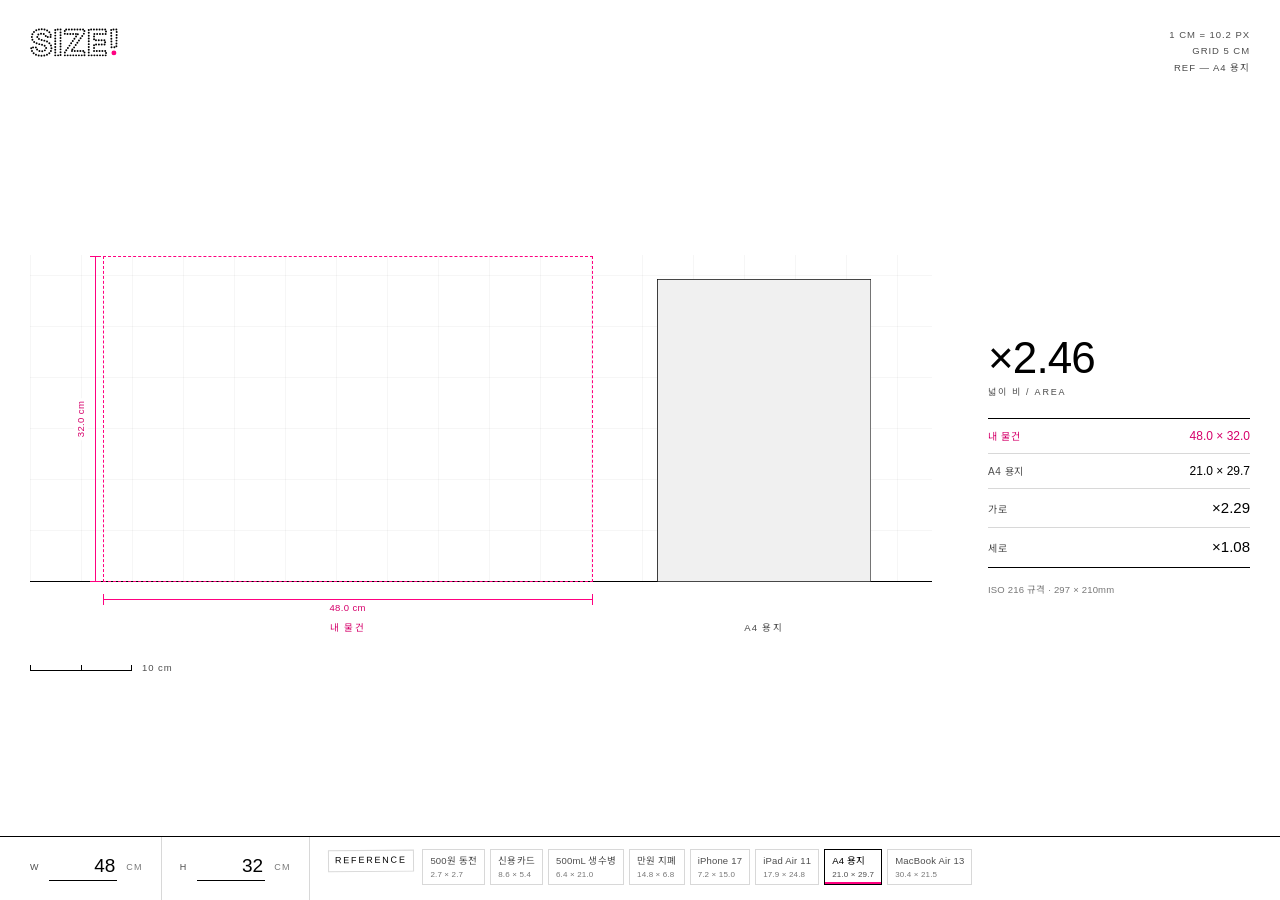
<file: index.html>
<!doctype html>
<html lang="ko">
<head>
<meta charset="utf-8">
<meta name="viewport" content="width=device-width, initial-scale=1">
<title>실물 크기 비교</title>
<meta name="description" content="가로·세로 치수를 입력하면 A4 용지, 신용카드 같은 익숙한 물건과 같은 축척으로 나란히 그려 줍니다.">
<link rel="preconnect" href="https://fonts.gstatic.com" crossorigin>
<link rel="stylesheet" href="https://fonts.googleapis.com/css2?family=Noto+Sans+KR:wght@400;500&display=swap">
<link rel="stylesheet" href="./styles.css">
</head>
<body>

<div class="frame">

  <header class="top">
    <h1 class="mark">
    <!-- SIZE! 워드마크 — 글자 윤곽을 같은 간격의 원형 dot으로만 그린다.
         면 채움·solid outline 없음. ! 아래의 큰 핫핑크 원 하나가 유일한 색 포인트. -->
    <svg class="mark-svg" viewBox="0 0 340.8 112.4" role="img" aria-label="SIZE!">
      <g class="wm-s">
        <circle cx="44.5" cy="107.6" r="3.80"/><circle cx="55.4" cy="106.7" r="3.80"/>
        <circle cx="65.8" cy="103.7" r="3.80"/><circle cx="74.9" cy="97.8" r="3.80"/>
        <circle cx="81.0" cy="88.8" r="3.80"/><circle cx="83.1" cy="78.2" r="3.80"/>
        <circle cx="81.3" cy="67.5" r="3.80"/><circle cx="75.0" cy="58.7" r="3.80"/>
        <circle cx="66.0" cy="52.7" r="3.80"/><circle cx="55.7" cy="49.0" r="3.80"/>
        <circle cx="45.2" cy="46.4" r="3.80"/><circle cx="34.8" cy="43.0" r="3.80"/>
        <circle cx="28.3" cy="34.8" r="3.80"/><circle cx="32.5" cy="25.3" r="3.80"/>
        <circle cx="42.7" cy="22.1" r="3.80"/><circle cx="53.4" cy="23.5" r="3.80"/>
        <circle cx="61.1" cy="30.8" r="3.80"/><circle cx="68.9" cy="34.7" r="3.80"/>
        <circle cx="79.8" cy="34.7" r="3.80"/><circle cx="80.3" cy="25.9" r="3.80"/>
        <circle cx="75.0" cy="16.5" r="3.80"/><circle cx="66.4" cy="9.8" r="3.80"/><circle cx="56.2" cy="6.0" r="3.80"/>
        <circle cx="45.4" cy="4.8" r="3.80"/><circle cx="34.6" cy="5.8" r="3.80"/><circle cx="24.3" cy="9.1" r="3.80"/>
        <circle cx="15.4" cy="15.3" r="3.80"/><circle cx="9.3" cy="24.3" r="3.80"/><circle cx="7.2" cy="34.9" r="3.80"/>
        <circle cx="9.4" cy="45.5" r="3.80"/><circle cx="16.1" cy="54.0" r="3.80"/>
        <circle cx="25.6" cy="59.4" r="3.80"/><circle cx="36.0" cy="62.5" r="3.80"/>
        <circle cx="46.6" cy="65.2" r="3.80"/><circle cx="56.8" cy="68.9" r="3.80"/>
        <circle cx="62.5" cy="77.5" r="3.80"/><circle cx="57.6" cy="86.7" r="3.80"/>
        <circle cx="47.4" cy="90.2" r="3.80"/><circle cx="36.6" cy="89.3" r="3.80"/>
        <circle cx="27.5" cy="83.6" r="3.80"/><circle cx="22.7" cy="75.1" r="3.80"/>
        <circle cx="11.8" cy="75.1" r="3.80"/><circle cx="4.8" cy="78.7" r="3.80"/><circle cx="7.7" cy="89.2" r="3.80"/>
        <circle cx="14.1" cy="97.9" r="3.80"/><circle cx="23.2" cy="103.8" r="3.80"/>
        <circle cx="33.7" cy="106.8" r="3.80"/>
      </g>
      <g class="wm-i">
        <circle cx="118.4" cy="6.1" r="3.80"/><circle cx="107.4" cy="6.1" r="3.80"/>
        <circle cx="97.9" cy="7.6" r="3.80"/><circle cx="97.9" cy="18.5" r="3.80"/>
        <circle cx="97.9" cy="29.5" r="3.80"/><circle cx="97.9" cy="40.4" r="3.80"/>
        <circle cx="97.9" cy="51.4" r="3.80"/><circle cx="97.9" cy="62.3" r="3.80"/>
        <circle cx="97.9" cy="73.3" r="3.80"/><circle cx="97.9" cy="84.2" r="3.80"/>
        <circle cx="97.9" cy="95.2" r="3.80"/><circle cx="97.9" cy="106.1" r="3.80"/>
        <circle cx="108.9" cy="106.1" r="3.80"/><circle cx="118.4" cy="104.7" r="3.80"/>
        <circle cx="118.4" cy="93.8" r="3.80"/><circle cx="118.4" cy="82.8" r="3.80"/>
        <circle cx="118.4" cy="71.8" r="3.80"/><circle cx="118.4" cy="60.9" r="3.80"/>
        <circle cx="118.4" cy="49.9" r="3.80"/><circle cx="118.4" cy="39.0" r="3.80"/>
        <circle cx="118.4" cy="28.0" r="3.80"/><circle cx="118.4" cy="17.1" r="3.80"/>
      </g>
      <g class="wm-z">
        <circle cx="135.2" cy="106.1" r="3.80"/><circle cx="146.0" cy="106.1" r="3.80"/>
        <circle cx="156.9" cy="106.1" r="3.80"/><circle cx="167.8" cy="106.1" r="3.80"/>
        <circle cx="178.7" cy="106.1" r="3.80"/><circle cx="189.6" cy="106.1" r="3.80"/>
        <circle cx="200.5" cy="106.1" r="3.80"/><circle cx="211.2" cy="106.0" r="3.80"/>
        <circle cx="211.2" cy="95.1" r="3.80"/><circle cx="206.2" cy="89.2" r="3.80"/>
        <circle cx="195.3" cy="89.2" r="3.80"/><circle cx="184.5" cy="89.2" r="3.80"/>
        <circle cx="173.6" cy="89.2" r="3.80"/><circle cx="162.7" cy="89.4" r="3.80"/>
        <circle cx="164.3" cy="83.7" r="3.80"/><circle cx="170.9" cy="75.1" r="3.80"/>
        <circle cx="177.2" cy="66.2" r="3.80"/><circle cx="183.5" cy="57.3" r="3.80"/>
        <circle cx="189.8" cy="48.4" r="3.80"/><circle cx="196.1" cy="39.5" r="3.80"/>
        <circle cx="202.4" cy="30.7" r="3.80"/><circle cx="208.7" cy="21.8" r="3.80"/>
        <circle cx="211.0" cy="11.6" r="3.80"/><circle cx="205.6" cy="6.1" r="3.80"/>
        <circle cx="194.7" cy="6.1" r="3.80"/><circle cx="183.8" cy="6.1" r="3.80"/>
        <circle cx="172.9" cy="6.1" r="3.80"/><circle cx="162.0" cy="6.1" r="3.80"/>
        <circle cx="151.1" cy="6.1" r="3.80"/><circle cx="140.3" cy="6.1" r="3.80"/>
        <circle cx="134.9" cy="11.7" r="3.80"/><circle cx="134.9" cy="22.6" r="3.80"/>
        <circle cx="145.3" cy="23.1" r="3.80"/><circle cx="156.2" cy="23.1" r="3.80"/>
        <circle cx="167.1" cy="23.1" r="3.80"/><circle cx="178.0" cy="23.1" r="3.80"/>
        <circle cx="185.4" cy="24.4" r="3.80"/><circle cx="178.5" cy="32.9" r="3.80"/>
        <circle cx="172.1" cy="41.7" r="3.80"/><circle cx="165.8" cy="50.6" r="3.80"/>
        <circle cx="159.5" cy="59.5" r="3.80"/><circle cx="153.2" cy="68.3" r="3.80"/>
        <circle cx="146.9" cy="77.2" r="3.80"/><circle cx="140.6" cy="86.1" r="3.80"/>
        <circle cx="135.2" cy="95.3" r="3.80"/>
      </g>
      <g class="wm-e">
        <circle cx="227.8" cy="106.1" r="3.80"/><circle cx="238.7" cy="106.1" r="3.80"/>
        <circle cx="249.6" cy="106.1" r="3.80"/><circle cx="260.5" cy="106.1" r="3.80"/>
        <circle cx="271.4" cy="106.1" r="3.80"/><circle cx="282.3" cy="106.1" r="3.80"/>
        <circle cx="293.2" cy="106.1" r="3.80"/><circle cx="294.8" cy="96.8" r="3.80"/>
        <circle cx="291.5" cy="89.2" r="3.80"/><circle cx="280.6" cy="89.2" r="3.80"/>
        <circle cx="269.7" cy="89.2" r="3.80"/><circle cx="258.8" cy="89.2" r="3.80"/>
        <circle cx="248.2" cy="88.8" r="3.80"/><circle cx="248.2" cy="77.9" r="3.80"/>
        <circle cx="248.2" cy="67.0" r="3.80"/><circle cx="256.2" cy="64.0" r="3.80"/>
        <circle cx="267.1" cy="64.0" r="3.80"/><circle cx="278.0" cy="64.0" r="3.80"/>
        <circle cx="288.9" cy="64.0" r="3.80"/><circle cx="291.2" cy="55.4" r="3.80"/>
        <circle cx="288.4" cy="47.3" r="3.80"/><circle cx="277.5" cy="47.3" r="3.80"/>
        <circle cx="266.6" cy="47.3" r="3.80"/><circle cx="255.6" cy="47.3" r="3.80"/>
        <circle cx="248.2" cy="43.8" r="3.80"/><circle cx="248.2" cy="32.9" r="3.80"/>
        <circle cx="249.4" cy="23.1" r="3.80"/><circle cx="260.3" cy="23.1" r="3.80"/>
        <circle cx="271.2" cy="23.1" r="3.80"/><circle cx="282.1" cy="23.1" r="3.80"/>
        <circle cx="293.1" cy="23.1" r="3.80"/><circle cx="294.7" cy="13.8" r="3.80"/>
        <circle cx="291.5" cy="6.1" r="3.80"/><circle cx="280.5" cy="6.1" r="3.80"/>
        <circle cx="269.6" cy="6.1" r="3.80"/><circle cx="258.7" cy="6.1" r="3.80"/>
        <circle cx="247.8" cy="6.1" r="3.80"/><circle cx="236.9" cy="6.1" r="3.80"/>
        <circle cx="227.8" cy="7.9" r="3.80"/><circle cx="227.8" cy="18.8" r="3.80"/>
        <circle cx="227.8" cy="29.8" r="3.80"/><circle cx="227.8" cy="40.7" r="3.80"/>
        <circle cx="227.8" cy="51.6" r="3.80"/><circle cx="227.8" cy="62.5" r="3.80"/>
        <circle cx="227.8" cy="73.4" r="3.80"/><circle cx="227.8" cy="84.3" r="3.80"/>
        <circle cx="227.8" cy="95.2" r="3.80"/>
      </g>
      <g class="wm-bang">
        <circle cx="316.0" cy="74.5" r="3.80"/><circle cx="327.1" cy="74.5" r="3.80"/>
        <circle cx="334.8" cy="71.1" r="3.80"/><circle cx="335.1" cy="60.0" r="3.80"/>
        <circle cx="335.3" cy="48.9" r="3.80"/><circle cx="335.5" cy="37.9" r="3.80"/>
        <circle cx="335.8" cy="26.8" r="3.80"/><circle cx="336.0" cy="15.7" r="3.80"/>
        <circle cx="334.7" cy="6.1" r="3.80"/><circle cx="323.7" cy="6.1" r="3.80"/>
        <circle cx="314.6" cy="8.1" r="3.80"/><circle cx="314.8" cy="19.1" r="3.80"/>
        <circle cx="315.1" cy="30.2" r="3.80"/><circle cx="315.3" cy="41.3" r="3.80"/>
        <circle cx="315.5" cy="52.3" r="3.80"/><circle cx="315.8" cy="63.4" r="3.80"/>
        <circle cx="325.3" cy="96.5" r="9.50" class="wm-hot"/>
      </g>
    </svg>
  </h1>
    <div class="meta">
      <span id="metaScale"></span>
      <span id="metaGrid"></span>
      <span id="metaRef"></span>
    </div>
  </header>

  <main class="work">

    <section class="canvas-area" id="stage" aria-label="비교 캔버스">
      <div class="canvas">
        <div class="grid" id="grid" aria-hidden="true"></div>
        <div class="row" id="row"></div>
        <div class="measure" id="measure" aria-hidden="true"></div>
      </div>
      <div class="ruler">
        <span class="ruler-bar" id="scalebar"></span>
        <span class="ruler-label" id="scalelabel"></span>
      </div>
    </section>

    <aside class="spec" aria-label="비교 결과">
      <div class="headline">
        <span class="headline-num" id="headNum"></span>
        <span class="headline-lab">넓이 비 / AREA</span>
      </div>
      <table class="spec-table">
        <tbody id="specRows"></tbody>
      </table>
      <p class="basis" id="basis"></p>
    </aside>

  </main>

  <p class="sr-only" id="result" role="status" aria-live="polite"></p>

  <footer class="controls">
    <div class="cell cell-w">
      <label class="k" for="w">W</label>
      <input id="w" type="number" value="48" min="0.1" max="1000" step="0.1" inputmode="decimal" autocomplete="off">
      <span class="u" aria-hidden="true">CM</span>
    </div>
    <div class="cell cell-h">
      <label class="k" for="h">H</label>
      <input id="h" type="number" value="32" min="0.1" max="1000" step="0.1" inputmode="decimal" autocomplete="off">
      <span class="u" aria-hidden="true">CM</span>
    </div>
    <div class="cell cell-refs">
      <span class="k tilt">REFERENCE</span>
      <fieldset class="chips" id="chips">
        <legend class="sr-only">기준 물건 선택</legend>
      </fieldset>
    </div>
  </footer>

</div>

<script src="./src/data.js"></script>
<script src="./src/shapes.js"></script>
<script src="./src/scale.js"></script>
<script src="./src/render.js"></script>
<script src="./src/main.js"></script>
</body>
</html>
</file>
<file: styles.css>
/* 실물 크기 비교 — 화이트 + 블랙 + 핫핑크, 라이트 단일 테마.
   구조는 얇은 검정 선으로만 만든다. 둥근 카드·그림자·면 채움을 쓰지 않는다.
   색은 전부 :root 토큰으로만 정의한다. */
:root {
  --paper:      #FFFFFF;
  --ink:        #000000;
  --ink-2:      #4D4D4D;
  --ink-3:      #767676;   /* 가장 작은 보조 글자. 흰 바탕 4.7:1 */
  --rule:       #000000;
  --rule-soft:  #D8D8D8;

  --hot:        #FF0080;   /* 선·도형·블러 */
  --hot-ink:    #D6006B;   /* 작은 글자용. #FF0080은 흰 바탕에서 대비가 모자람 */

  --grid-line:  rgba(0, 0, 0, 0.035);
  --sil-fill:   #F0F0F0;   /* 기준 물건 면 — 옅은 회색 */
  --sil-line:   #111111;   /* 기준 물건 외곽선·내부 디테일 */

  /* UI 전체의 기본 글꼴. Arial 계열에는 한글 글리프가 없으므로
     Noto Sans KR이 한글을 받아 준다 (웹폰트로 함께 불러온다). */
  --ui:   "Arial Unicode MS", Arial, Helvetica, "Noto Sans KR", sans-serif;
  /* 워드마크는 글꼴이 아니라 SVG dot 도형이다. 글꼴 토큰은 --ui 하나뿐 */

  color-scheme: light;
}

* { box-sizing: border-box; }
html, body { margin: 0; }
html, body { height: 100%; }

body {
  background: var(--paper);
  color: var(--ink);
  font-family: var(--ui);
  font-size: 12px;
  line-height: 1.5;
  -webkit-text-size-adjust: 100%;
}

.sr-only {
  position: absolute; width: 1px; height: 1px;
  padding: 0; margin: -1px; overflow: hidden;
  clip: rect(0 0 0 0); clip-path: inset(50%); white-space: nowrap; border: 0;
}

/* ── 틀 — 콘텐츠를 화면 가장자리로 민다 ───────────────────────── */
.frame {
  position: relative;
  z-index: 1;
  min-height: 100%;
  display: flex;
  flex-direction: column;
  padding: 26px 30px 0;
}

/* ── 상단 ─────────────────────────────────────────────────── */
.top {
  display: flex;
  align-items: flex-start;
  justify-content: space-between;
  padding-top: 2px;
  gap: 24px;
  margin-bottom: 66px;
}
/* 워드마크 SIZE! — 글자 윤곽을 같은 크기·같은 간격의 원형 dot으로만 그린다.
   SVG라서 글꼴 유무와 무관하게 모든 환경에서 dot 위치가 똑같다.
   면 채움도, 이어진 선도 쓰지 않는다. 부제는 두지 않는다. */
.mark {
  margin: 0;
  line-height: 0;        /* SVG 아래 생기는 글줄 여백을 없앤다 */
}
.mark-svg {
  display: block;
  height: clamp(25px, 2.3vw, 29px);
  width: auto;
}
.mark-svg circle { fill: var(--ink); }
/* ! 아래의 큰 원 하나 — 검정 dot 지름의 2.5배.
   치수를 찍는 측정점이자 유일한 색 포인트다.
   stroke·glow·shadow·gradient 없이 단색 원이다 */
.mark-svg .wm-hot { fill: var(--hot); }
.meta {
  display: flex;
  flex-direction: column;
  align-items: flex-end;
  gap: 2px;
  font-family: var(--ui);
  font-size: 9.5px;
  letter-spacing: 0.1em;
  color: var(--ink-2);
  text-align: right;
  white-space: nowrap;
}

/* ── 작업 영역 ────────────────────────────────────────────── */
.work {
  flex: 1;
  display: flex;
  align-items: center;          /* 위아래 빈 공간을 콘텐츠 둘레로 돌린다 */
  gap: 56px;
  padding-bottom: 46px;
}
.canvas-area { flex: 1 1 auto; min-width: 0; }

.canvas { position: relative; }
.measure { position: absolute; left: 0; right: 0; top: 0; height: 0; }

/* 격자 — 같은 축척임을 받쳐 주는 보조 장치. 눈에 띄면 안 된다 */
.grid {
  position: absolute;
  left: 0; right: 0; top: 0;
  background-image:
    linear-gradient(to right, var(--grid-line) 1px, transparent 1px),
    linear-gradient(to bottom, var(--grid-line) 1px, transparent 1px);
  background-position: left bottom;
  border-bottom: 1px solid var(--ink);   /* 공통 바닥선 */
  pointer-events: none;
}

.row {
  position: relative;
  display: flex;
  align-items: flex-end;
  justify-content: flex-start;           /* 왼쪽 정렬 — 오른쪽을 비운다 */
  overflow-x: auto;
  overflow-y: hidden;
  min-height: 60px;
}
.col { position: relative; flex: 0 0 auto; }
.inner { display: flex; flex-direction: column; align-items: center; }
.plot { display: flex; align-items: flex-end; justify-content: center; position: relative; width: 100%; }

/* 내 물건 — 얇은 핫핑크 점선. 면은 채우지 않는다 */
.box {
  outline: 1px dashed var(--hot);
  outline-offset: -1px;
  background: transparent;
}
/* 기준 물건 — 옅은 회색 면 + 얇은 검정 외곽선.
   획의 바깥 절반은 뷰포트가 잘라내므로 칠해지는 범위는 정확히 w × h다 */
.shape { display: block; overflow: hidden; }
.shape .sil-fill { fill: var(--sil-fill); stroke: none; }
.shape .sil-line { fill: none; stroke: var(--sil-line); stroke-width: 1.6; stroke-linejoin: round; }

/* ── 치수선 — 내 물건에만 ─────────────────────────────────── */
.dim b {
  font-family: var(--ui);
  font-size: 9.5px;
  font-weight: 500;
  letter-spacing: 0.04em;
  color: var(--hot-ink);
  font-variant-numeric: tabular-nums;
  background: var(--paper);
  white-space: nowrap;
}
.dim i { position: absolute; background: var(--hot); }

.dim-v { position: absolute; left: -28px; bottom: 0; width: 26px; }
.dim-v::before {
  content: ""; position: absolute; right: 5px; top: 0; bottom: 0;
  border-left: 1px solid var(--hot);
}
.dim-v i { right: 0; width: 11px; height: 1px; }
.dim-v i:first-child { top: 0; }
.dim-v i:last-of-type { bottom: 0; }
.dim-v b {
  position: absolute; left: 6px; top: 50%;
  transform: translate(-50%, -50%) rotate(-90deg);
  padding: 0 3px;
}

.dim-h { position: relative; height: 20px; margin-top: 8px; display: block; }
.dim-h::before {
  content: ""; position: absolute; top: 9px; left: 0; right: 0;
  border-top: 1px solid var(--hot);
}
.dim-h i { top: 4px; width: 1px; height: 11px; }
.dim-h i:first-child { left: 0; }
.dim-h i:last-of-type { right: 0; }
.dim-h b {
  position: absolute; top: 11px; left: 50%;
  transform: translateX(-50%);
  padding: 0 4px;
}

.cap { text-align: center; padding: 11px 0 0; width: 100%; }
.col.reference .cap { padding-top: 39px; }
.cap-name {
  display: block;
  font-size: 9.5px;
  letter-spacing: 0.14em;
  color: var(--ink-2);
  white-space: nowrap;
}
.col.subject .cap-name { color: var(--hot-ink); }

/* ── 자 ──────────────────────────────────────────────────── */
.ruler {
  display: flex; align-items: center; gap: 10px;
  margin-top: 26px;
  font-family: var(--ui);
  font-size: 9.5px;
  letter-spacing: 0.1em;
  color: var(--ink-2);
}
.ruler-bar {
  display: inline-block; height: 6px;
  border: 1px solid var(--ink); border-top: 0;
  position: relative;
}
.ruler-bar::after {
  content: ""; position: absolute; left: 50%; top: 0; bottom: 0;
  border-left: 1px solid var(--ink);
}

/* ── 결과 패널 ───────────────────────────────────────────── */
.spec { flex: 0 0 262px; padding-top: 4px; }

.headline { margin-bottom: 18px; }
.headline-num {
  display: block;
  font-family: var(--ui);
  font-size: 44px;
  font-weight: 500;
  line-height: 1;
  letter-spacing: -0.02em;
  font-variant-numeric: tabular-nums;
}
.headline-lab {
  display: block;
  margin-top: 6px;
  font-family: var(--ui);
  font-size: 9px;
  letter-spacing: 0.2em;
  color: var(--ink-2);
}

.spec-table {
  width: 100%;
  border-collapse: collapse;
  border-top: 1px solid var(--rule);
}
.spec-table th, .spec-table td {
  border-bottom: 1px solid var(--rule-soft);
  padding: 8px 0;
  text-align: left;
  font-weight: 400;
  vertical-align: baseline;
}
.spec-table th {
  font-size: 10px;
  letter-spacing: 0.06em;
  color: var(--ink-2);
  white-space: nowrap;
  padding-right: 10px;
}
.spec-table td {
  font-family: var(--ui);
  font-size: 12px;
  font-variant-numeric: tabular-nums;
  text-align: right;
}
.spec-table tr.is-subject th,
.spec-table tr.is-subject td { color: var(--hot-ink); }
.spec-table tr.ratio td { font-size: 15px; }
.spec-table tr:last-child th, .spec-table tr:last-child td { border-bottom: 1px solid var(--rule); }

.basis {
  margin: 14px 0 0;
  font-size: 9.5px;
  line-height: 1.7;
  letter-spacing: 0.02em;
  color: var(--ink-3);
}

/* ── 하단 조작 바 — 셀이 맞붙은 표 ─────────────────────────── */
.controls {
  display: flex;
  align-items: stretch;
  border-top: 1px solid var(--rule);
  margin: 0 -30px;
  padding: 0 30px;
}
.cell {
  display: flex;
  align-items: center;
  gap: 9px;
  padding: 13px 18px 15px;
  border-left: 1px solid var(--rule-soft);
  min-width: 0;
}
.cell:first-child { border-left: 0; padding-left: 0; }
.cell-refs { flex: 1 1 auto; align-items: flex-start; padding-top: 12px; }

.k {
  font-family: var(--ui);
  font-size: 9px;
  letter-spacing: 0.2em;
  color: var(--ink-2);
  white-space: nowrap;
}
.k.tilt {
  display: inline-block;
  transform: rotate(-0.5deg);
  border: 1px solid var(--rule-soft);
  padding: 3px 6px;
  color: var(--ink);
  margin-top: 1px;
}
.cell input {
  width: 68px;
  font-family: var(--ui);
  font-size: 19px;
  font-weight: 500;
  font-variant-numeric: tabular-nums;
  color: var(--ink);
  background: transparent;
  border: 0;
  border-bottom: 1px solid var(--ink);
  border-radius: 0;
  padding: 1px 2px 3px;
  text-align: right;
  -moz-appearance: textfield;
}
.cell input::-webkit-outer-spin-button,
.cell input::-webkit-inner-spin-button { -webkit-appearance: none; margin: 0; }
.cell .u {
  font-family: var(--ui);
  font-size: 9px;
  letter-spacing: 0.14em;
  color: var(--ink-3);
}
input:focus-visible { outline: 2px solid var(--hot); outline-offset: 3px; }

/* ── 기준 물건 태그 ───────────────────────────────────────── */
.chips {
  border: 0; margin: 0; padding: 0;
  display: flex; flex-wrap: wrap; gap: 5px;
  min-width: 0;
}
.chip { display: block; cursor: pointer; }
.chip input {
  position: absolute; width: 1px; height: 1px;
  opacity: 0; pointer-events: none;
}
.chip-face {
  display: flex; flex-direction: column; gap: 1px;
  border: 1px solid var(--rule-soft);
  padding: 4px 7px 3px;
  background: var(--paper);
}
.chip-name { font-size: 9.5px; letter-spacing: 0.02em; color: var(--ink-2); white-space: nowrap; }
.chip-size {
  font-family: var(--ui);
  font-size: 8px;
  letter-spacing: 0.02em;
  color: var(--ink-3);
  font-variant-numeric: tabular-nums;
  white-space: nowrap;
}
.chip:hover .chip-face { border-color: var(--ink); }
.chip input:checked + .chip-face {
  border-color: var(--ink);
  box-shadow: inset 0 -2px 0 var(--hot);
}
.chip input:checked + .chip-face .chip-name { color: var(--ink); }
.chip input:checked + .chip-face .chip-size { color: var(--ink-2); }
.chip input:focus-visible + .chip-face { outline: 2px solid var(--hot); outline-offset: 2px; }

/* ── 좁은 화면 ───────────────────────────────────────────── */
@media (max-width: 900px) {
  .work { gap: 34px; }
  .spec { flex-basis: 212px; }
  .headline-num { font-size: 36px; }
}

@media (max-width: 760px) {
  .frame { padding: 20px 18px 0; }
  .top { margin-bottom: 38px; }
  .meta { font-size: 8.5px; }
  /* 도형은 계속 왼쪽 정렬. 결과 표만 캔버스 아래로 내린다 */
  .work { flex-direction: column; align-items: stretch; gap: 30px; padding-bottom: 34px; }
  .spec { flex: 1 1 auto; max-width: 420px; }
  .headline-num { font-size: 38px; }
  .controls { margin: 0 -18px; padding: 0 18px; flex-wrap: wrap; }
  .cell { padding: 11px 14px 13px; }
  .cell-refs { flex-basis: 100%; border-left: 0; padding-left: 0; border-top: 1px solid var(--rule-soft); }
  .cell input { width: 60px; font-size: 17px; }
}

@media (prefers-reduced-motion: reduce) {
  * { transition: none !important; animation: none !important; }
}
</file>
